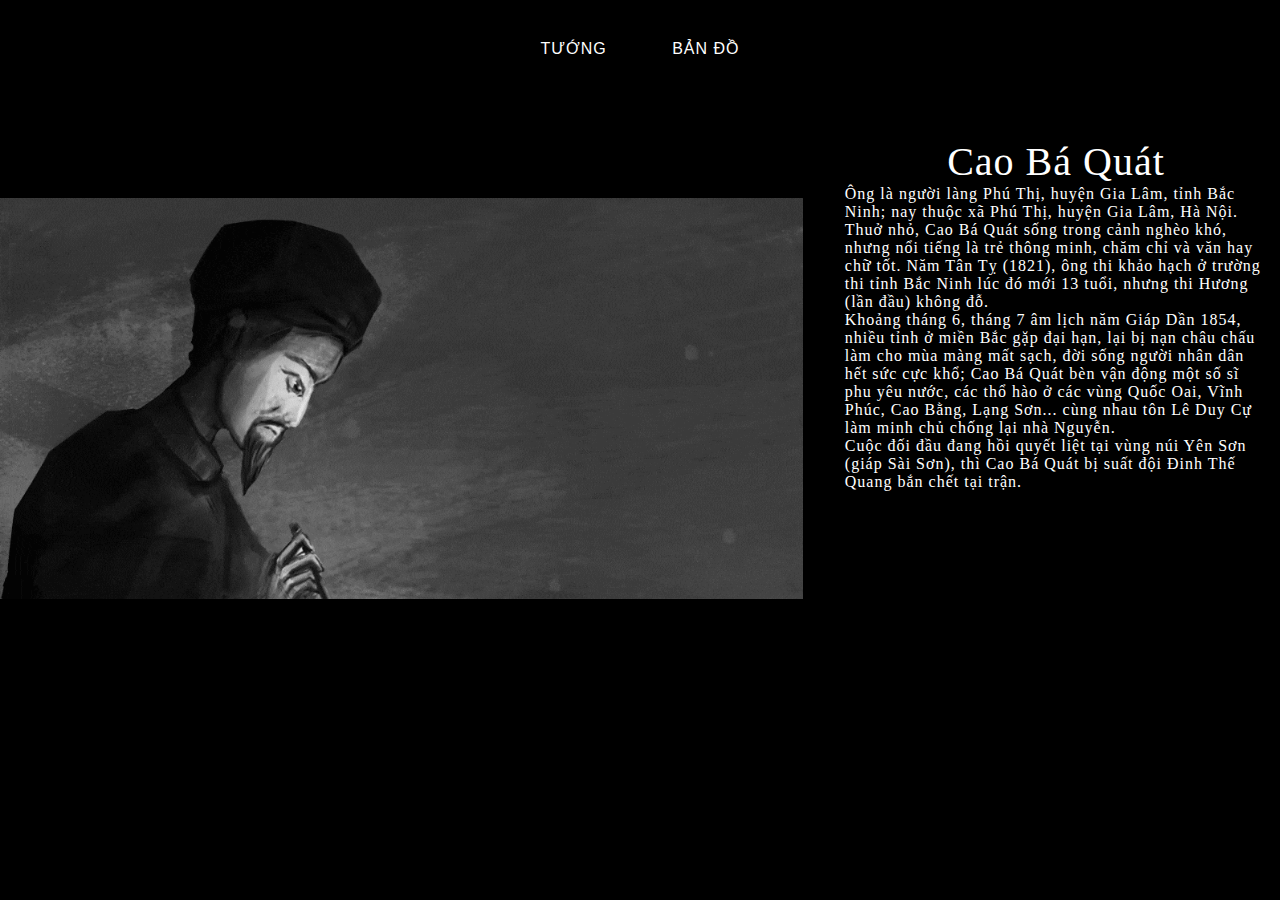
<file: html/CaoBaQuat.html>
<!DOCTYPE html>
<html>
<head>
<style>
	body{
		background-color: black;
		font-family:Helvetica;
		letter-spacing: 1px;
		
	}
	p {
		color:white;
	}
* {
  margin: 0;
  padding: 0;
}
.wrapper {
  padding-top: 10px;
  width: 33%px;	
  margin: 0 auto;
  overflow: hidden;
  margin-bottom: 50px;

	
}
.menu {
  background: #000000;
  float:center;

}
.menu ul {
  margin-left: 0;
  list-style: none;
  text-align: center;
}
.menu ul li {
  display: inline-block;
}
.menu ul li a {
  display: block;
  padding: 30px;
  color: white;
  text-decoration: none;
 
}
.menu ul li a:hover {
  background: #414141 ;
  color: #FFF;
}
	.text{
		
		width:33%;
		float:left;	
		magrin: 30px;
		
	}
		.image{
	
		width:66%;
		float:left;	
	}
	@media only screen and (max-width: 400px) {
		.image{
			width:100%;
		  
		}
		.text{
		
		width:100%;
		align:center;
			magrin: 30px;
			
	}
	}
	.title{
		font-family:'UTM ThuPhap Thien An';
	}
	
		.text{
			font-family: 'Titillium Web';
		}

	
</style>
</head>
<body>



<div class="wrapper">
  <div class="menu">
    <ul>
       <li><a href="Commander.html">TƯỚNG</a>
      </li>
      <li><a href="index.html">BẢN ĐỒ</a>
      </li>
    </ul>
  </div>
</div>

	<div class="content">
		<div class="image">	
		<img src="../img/tuong 1.gif" width="95%" style="margin-top: 60px">
		</div>
		<div class="text">
			<p class="title"  align="center" style="font-size: 40px" >Cao Bá Quát</p>
<p> Ông là người làng Phú Thị, huyện Gia Lâm, tỉnh Bắc Ninh; nay thuộc xã Phú Thị, huyện Gia Lâm, Hà Nội.</p>

<p>Thuở nhỏ, Cao Bá Quát sống trong cảnh nghèo khó, nhưng nổi tiếng là trẻ thông minh, chăm chỉ và văn hay chữ tốt. Năm Tân Tỵ (1821), ông thi khảo hạch ở trường thi tỉnh Bắc Ninh lúc đó mới 13 tuổi, nhưng thi Hương (lần đầu) không đỗ.</p>

<p>Khoảng tháng 6, tháng 7 âm lịch năm Giáp Dần 1854, nhiều tỉnh ở miền Bắc gặp đại hạn, lại bị nạn châu chấu làm cho mùa màng mất sạch, đời sống người nhân dân hết sức cực khổ; Cao Bá Quát bèn vận động một số sĩ phu yêu nước, các thổ hào ở các vùng Quốc Oai, Vĩnh Phúc, Cao Bằng, Lạng Sơn... cùng nhau tôn Lê Duy Cự làm minh chủ chống lại nhà Nguyễn.</p>

<p>Cuộc đối đầu đang hồi quyết liệt tại vùng núi Yên Sơn (giáp Sài Sơn), thì Cao Bá Quát bị suất đội Đinh Thế Quang bắn chết tại trận.</p>
		</div>
</div>

</body>
</html>
</file>
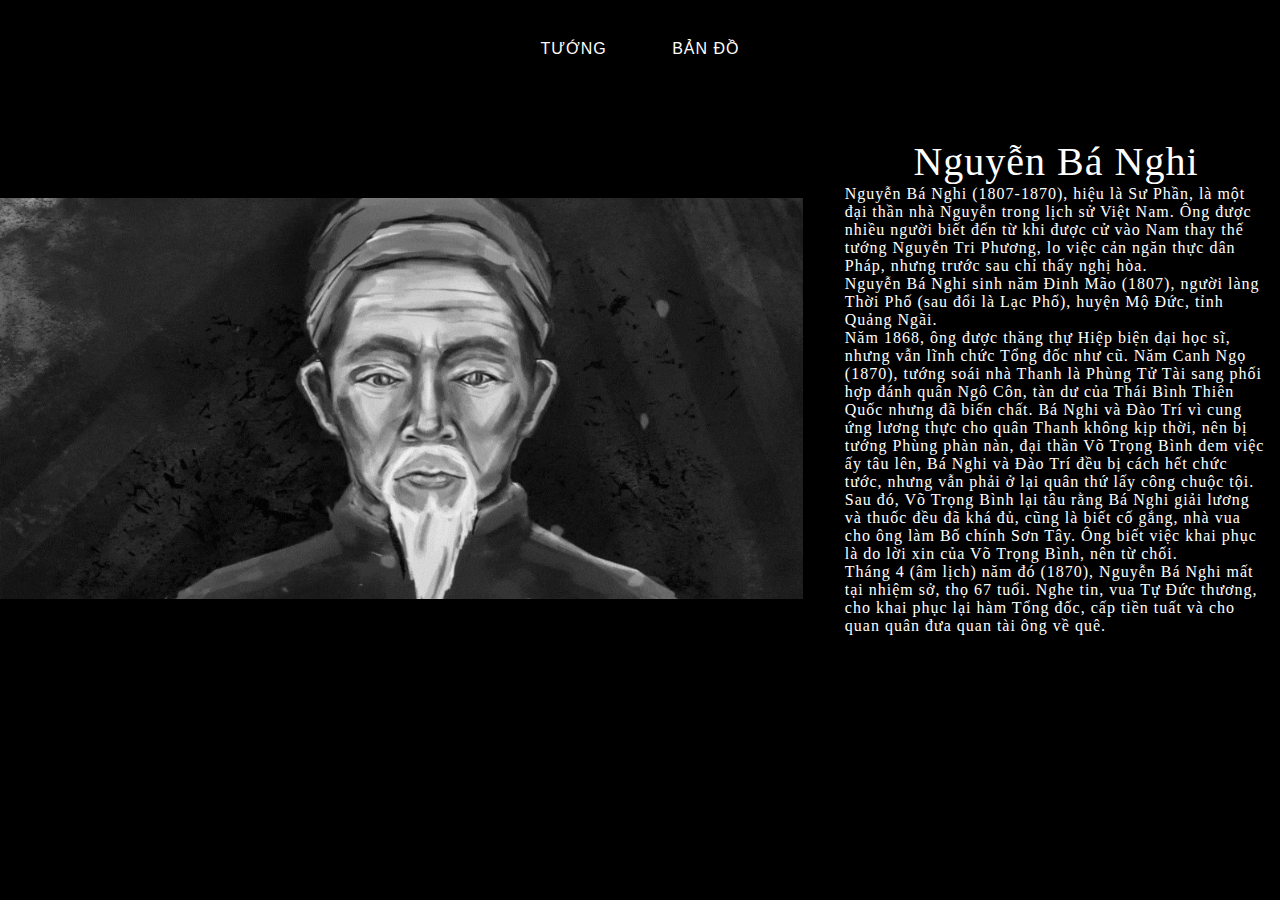
<file: html/NguyenBaNghi.html>
<!DOCTYPE html>
<html>
<head>
<style>
	body{
		background-color: black;
		font-family:Helvetica;
		letter-spacing: 1px;
		
	}
	p {
		color:white;
	}
* {
  margin: 0;
  padding: 0;
}
.wrapper {
  padding-top: 10px;
  width: 33%px;	
  margin: 0 auto;
  overflow: hidden;
  margin-bottom: 50px;

	
}
.menu {
  background: #000000;
  float:center;

}
.menu ul {
  margin-left: 0;
  list-style: none;
  text-align: center;
}
.menu ul li {
  display: inline-block;
}
.menu ul li a {
  display: block;
  padding: 30px;
  color: white;
  text-decoration: none;
 
}
.menu ul li a:hover {
  background: #414141 ;
  color: #FFF;
}
	.text{
		
		width:33%;
		float:left;	
		magrin: 30px;
		
	}
		.image{
	
		width:66%;
		float:left;	
	}
	@media only screen and (max-width: 400px) {
		.image{
			width:100%;
		  
		}
		.text{
		
		width:100%;
		align:center;
			magrin: 30px;
			
	}
	}
	.title{
		font-family:'UTM ThuPhap Thien An';
	}
	
		.text{
			font-family: 'Titillium Web';
		}

	
</style>
</head>
<body>



<div class="wrapper">
  <div class="menu">
    <ul>
       <li><a href="Commander.html">TƯỚNG</a>
      </li>
      <li><a href="index.html">BẢN ĐỒ</a>
      </li>
    </ul>
  </div>
</div>

	<div class="content">
		<div class="image">	
		<img src="../img/tuong 7.gif" width="95%" style="margin-top: 60px">
		</div>
		<div class="text">
			<p class="title"  align="center" style="font-size: 40px" >Nguyễn Bá Nghi</p>
<p> Nguyễn Bá Nghi (1807-1870), hiệu là Sư Phần, là một đại thần nhà Nguyễn trong lịch sử Việt Nam. Ông được nhiều người biết đến từ khi được cử vào Nam thay thế tướng Nguyễn Tri Phương, lo việc cản ngăn thực dân Pháp, nhưng trước sau chỉ thấy nghị hòa.</p>

<p>Nguyễn Bá Nghi sinh năm Đinh Mão (1807), người làng Thời Phố (sau đổi là Lạc Phố), huyện Mộ Đức, tỉnh Quảng Ngãi.</p>

<p>Năm 1868, ông được thăng thự Hiệp biện đại học sĩ, nhưng vẫn lĩnh chức Tổng đốc như cũ. Năm Canh Ngọ (1870), tướng soái nhà Thanh là Phùng Tử Tài sang phối hợp đánh quân Ngô Côn, tàn dư của Thái Bình Thiên Quốc nhưng đã biến chất. Bá Nghi và Đào Trí vì cung ứng lương thực cho quân Thanh không kịp thời, nên bị tướng Phùng phàn nàn, đại thần Võ Trọng Bình đem việc ấy tâu lên, Bá Nghi và Đào Trí đều bị cách hết chức tước, nhưng vẫn phải ở lại quân thứ lấy công chuộc tội. Sau đó, Võ Trọng Bình lại tâu rằng Bá Nghi giải lương và thuốc đều đã khá đủ, cũng là biết cố gắng, nhà vua cho ông làm Bố chính Sơn Tây. Ông biết việc khai phục là do lời xin của Võ Trọng Bình, nên từ chối.</p>

<p>Tháng 4 (âm lịch) năm đó (1870), Nguyễn Bá Nghi mất tại nhiệm sở, thọ 67 tuổi. Nghe tin, vua Tự Đức thương, cho khai phục lại hàm Tổng đốc, cấp tiền tuất và cho quan quân đưa quan tài ông về quê.</p>
		</div>
</div>

</body>
</html>
</file>
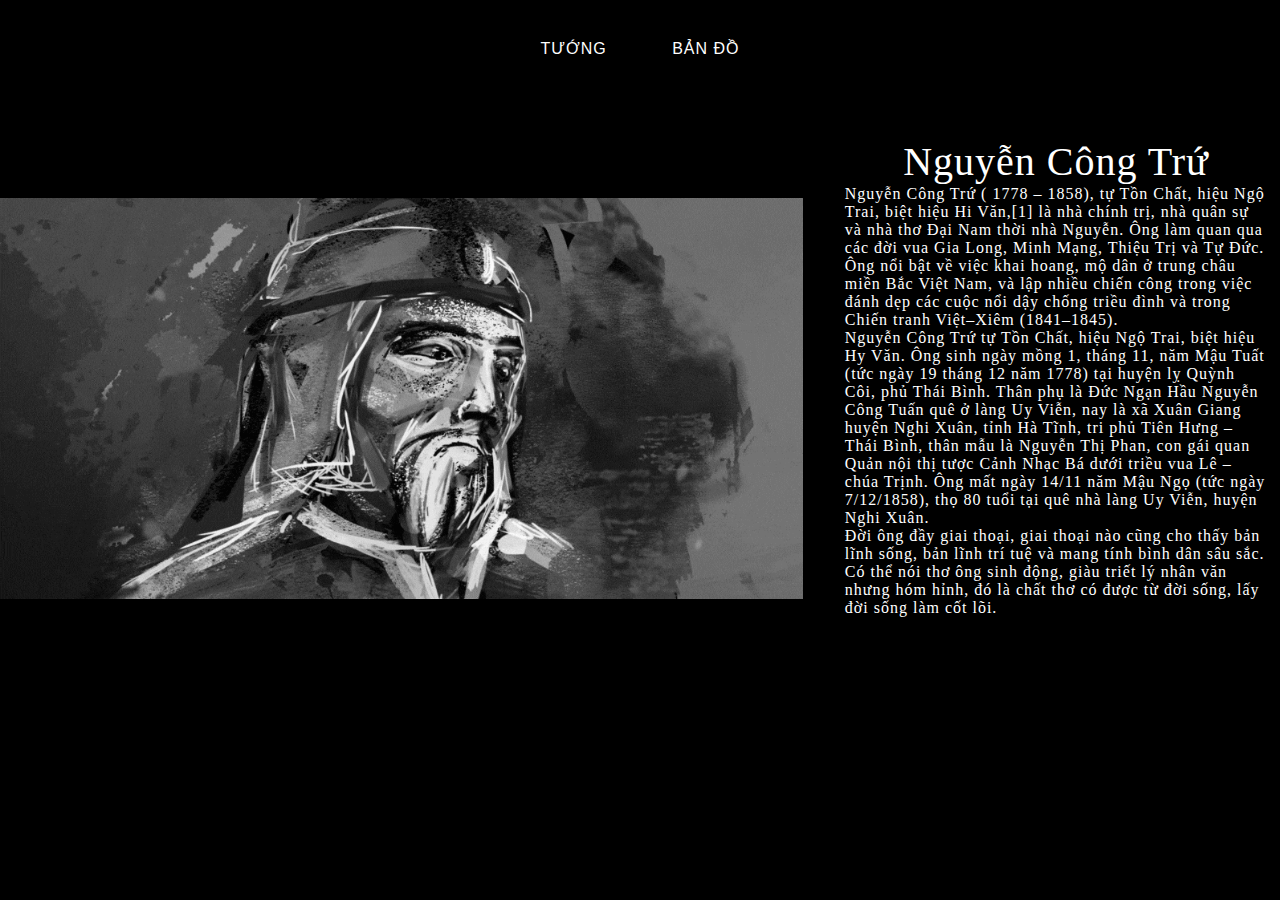
<file: html/NguyenCongTru.html>
<!DOCTYPE html>
<html>
<head>
<style>
	body{
		background-color: black;
		font-family:Helvetica;
		letter-spacing: 1px;
		
	}
	p {
		color:white;
	}
* {
  margin: 0;
  padding: 0;
}
.wrapper {
  padding-top: 10px;
  width: 33%px;	
  margin: 0 auto;
  overflow: hidden;
  margin-bottom: 50px;

	
}
.menu {
  background: #000000;
  float:center;

}
.menu ul {
  margin-left: 0;
  list-style: none;
  text-align: center;
}
.menu ul li {
  display: inline-block;
}
.menu ul li a {
  display: block;
  padding: 30px;
  color: white;
  text-decoration: none;
 
}
.menu ul li a:hover {
  background: #414141 ;
  color: #FFF;
}
	.text{
		
		width:33%;
		float:left;	
		magrin: 30px;
		
	}
		.image{
	
		width:66%;
		float:left;	
	}
	@media only screen and (max-width: 400px) {
		.image{
			width:100%;
		  
		}
		.text{
		
		width:100%;
		align:center;
			magrin: 30px;
			
	}
	}
	.title{
		font-family:'UTM ThuPhap Thien An';
	}
		.text{
			font-family: 'Titillium Web';
		}
	


	
</style>
</head>
<body>



<div class="wrapper">
  <div class="menu">
    <ul>
       <li><a href="Commander.html">TƯỚNG</a>
      </li>
      <li><a href="index.html">BẢN ĐỒ</a>
      </li>
    </ul>
  </div>
</div>

	<div class="content">
		<div class="image">	
		<img src="../img/tuong 4.gif" width="95%" style="margin-top: 60px">
		</div>
		<div class="text">
			<p class="title" align="center" style="font-size: 40px" >Nguyễn Công Trứ</p>
<p>Nguyễn Công Trứ ( 1778 – 1858), tự Tồn Chất, hiệu Ngộ Trai, biệt hiệu Hi Văn,[1] là nhà chính trị, nhà quân sự và nhà thơ Đại Nam thời nhà Nguyễn. Ông làm quan qua các đời vua Gia Long, Minh Mạng, Thiệu Trị và Tự Đức. Ông nổi bật về việc khai hoang, mộ dân ở trung châu miền Bắc Việt Nam, và lập nhiều chiến công trong việc đánh dẹp các cuộc nổi dậy chống triều đình và trong Chiến tranh Việt–Xiêm (1841–1845).</p>

<p>Nguyễn Công Trứ tự Tồn Chất, hiệu Ngộ Trai, biệt hiệu Hy Văn. Ông sinh ngày mồng 1, tháng 11, năm Mậu Tuất (tức ngày 19 tháng 12 năm 1778) tại huyện lỵ Quỳnh Côi, phủ Thái Bình. Thân phụ là Ðức Ngạn Hầu Nguyễn Công Tuấn quê ở làng Uy Viễn, nay là xã Xuân Giang huyện Nghi Xuân, tỉnh Hà Tĩnh, tri phủ Tiên Hưng – Thái Bình, thân mẫu là Nguyễn Thị Phan, con gái quan Quản nội thị tược Cảnh Nhạc Bá dưới triều vua Lê –  chúa Trịnh. Ông mất ngày 14/11 năm Mậu Ngọ (tức ngày 7/12/1858), thọ 80 tuổi tại quê nhà làng Uy Viễn, huyện Nghi Xuân.</p>

<p>Đời ông đầy giai thoại, giai thoại nào cũng cho thấy bản lĩnh sống, bản lĩnh trí tuệ và mang tính bình dân sâu sắc. Có thể nói thơ ông sinh động, giàu triết lý nhân văn nhưng hóm hỉnh, đó là chất thơ có được từ đời sống, lấy đời sống làm cốt lõi.</p>
		</div>
</div>

</body>
</html>
</file>
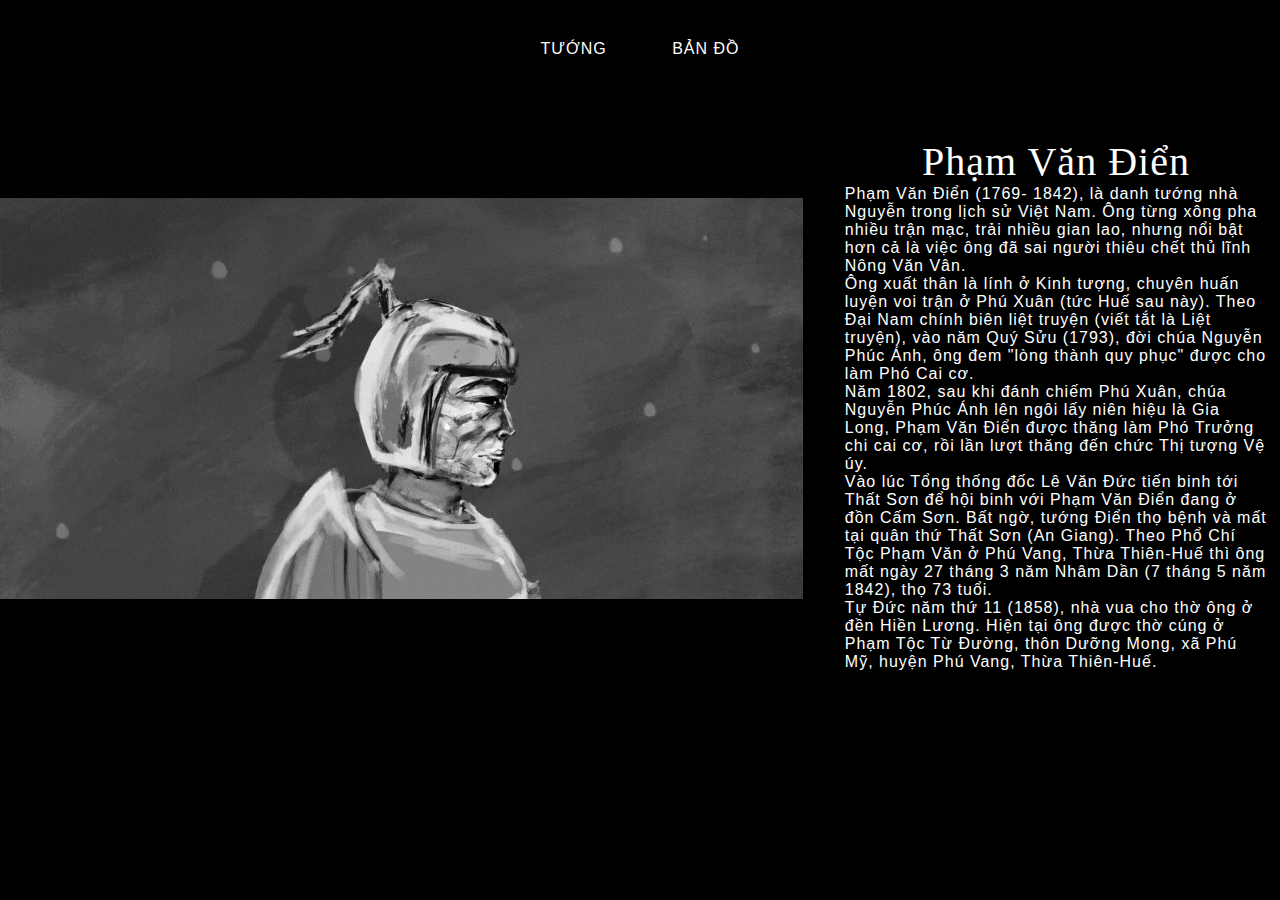
<file: html/PhamVanDien.html>
<!DOCTYPE html>
<html>
<head>
<style>
	body{
		background-color: black;
		font-family:Helvetica;
		letter-spacing: 1px;
		
	}
	p {
		color:white;
	}
* {
  margin: 0;
  padding: 0;
}
.wrapper {
  padding-top: 10px;
  width: 33%px;	
  margin: 0 auto;
  overflow: hidden;
  margin-bottom: 50px;

	
}
.menu {
  background: #000000;
  float:center;

}
.menu ul {
  margin-left: 0;
  list-style: none;
  text-align: center;
}
.menu ul li {
  display: inline-block;
}
.menu ul li a {
  display: block;
  padding: 30px;
  color: white;
  text-decoration: none;
 
}
.menu ul li a:hover {
  background: #414141 ;
  color: #FFF;
}
	.text{
		
		width:33%;
		float:left;	
		magrin: 30px;
		
	}
		.image{
	
		width:66%;
		float:left;	
	}
	@media only screen and (max-width: 400px) {
		.image{
			width:100%;
		  
		}
		.text{
		
		width:100%;
		align:center;
			magrin: 30px;
			
	}
	}
	.title{
		font-family:'UTM ThuPhap Thien An';
	}
	


	
</style>
</head>
<body>



<div class="wrapper">
  <div class="menu">
    <ul>
       <li><a href="Commander.html">TƯỚNG</a>
      </li>
      <li><a href="index.html">BẢN ĐỒ</a>
      </li>
    </ul>
  </div>
</div>

	<div class="content">
		<div class="image">	
		<img src="../img/tuong 8.gif" width="95%" style="margin-top: 60px">
		</div>
		<div class="text">
			<p class="title"  align="center" style="font-size: 40px" >Phạm Văn Điển</p>
<p> Phạm Văn Điển (1769- 1842), là danh tướng nhà Nguyễn trong lịch sử Việt Nam. Ông từng xông pha nhiều trận mạc, trải nhiều gian lao, nhưng nổi bật hơn cả là việc ông đã sai người thiêu chết thủ lĩnh Nông Văn Vân.</p>

<p>Ông xuất thân là lính ở Kinh tượng, chuyên huấn luyện voi trận ở Phú Xuân (tức Huế sau này). Theo Đại Nam chính biên liệt truyện (viết tắt là Liệt truyện), vào năm Quý Sửu (1793), đời chúa Nguyễn Phúc Ánh, ông đem "lòng thành quy phục" được cho làm Phó Cai cơ.</p>

<p>Năm 1802, sau khi đánh chiếm Phú Xuân, chúa Nguyễn Phúc Ánh lên ngôi lấy niên hiệu là Gia Long, Phạm Văn Điển được thăng làm Phó Trưởng chi cai cơ, rồi lần lượt thăng đến chức Thị tượng Vệ úy.</p>

<p>Vào lúc Tổng thống đốc Lê Văn Đức tiến binh tới Thất Sơn để hội binh với Phạm Văn Điển đang ở đồn Cấm Sơn. Bất ngờ, tướng Điển thọ bệnh và mất tại quân thứ Thất Sơn (An Giang). Theo Phổ Chí Tộc Phạm Văn ở Phú Vang, Thừa Thiên-Huế thì ông mất ngày 27 tháng 3 năm Nhâm Dần (7 tháng 5 năm 1842), thọ 73 tuổi.</p>

<p>Tự Đức năm thứ 11 (1858), nhà vua cho thờ ông ở đền Hiền Lương. Hiện tại ông được thờ cúng ở Phạm Tộc Từ Đường, thôn Dưỡng Mong, xã Phú Mỹ, huyện Phú Vang, Thừa Thiên-Huế.</p>
		</div>
</div>

</body>
</html>
</file>
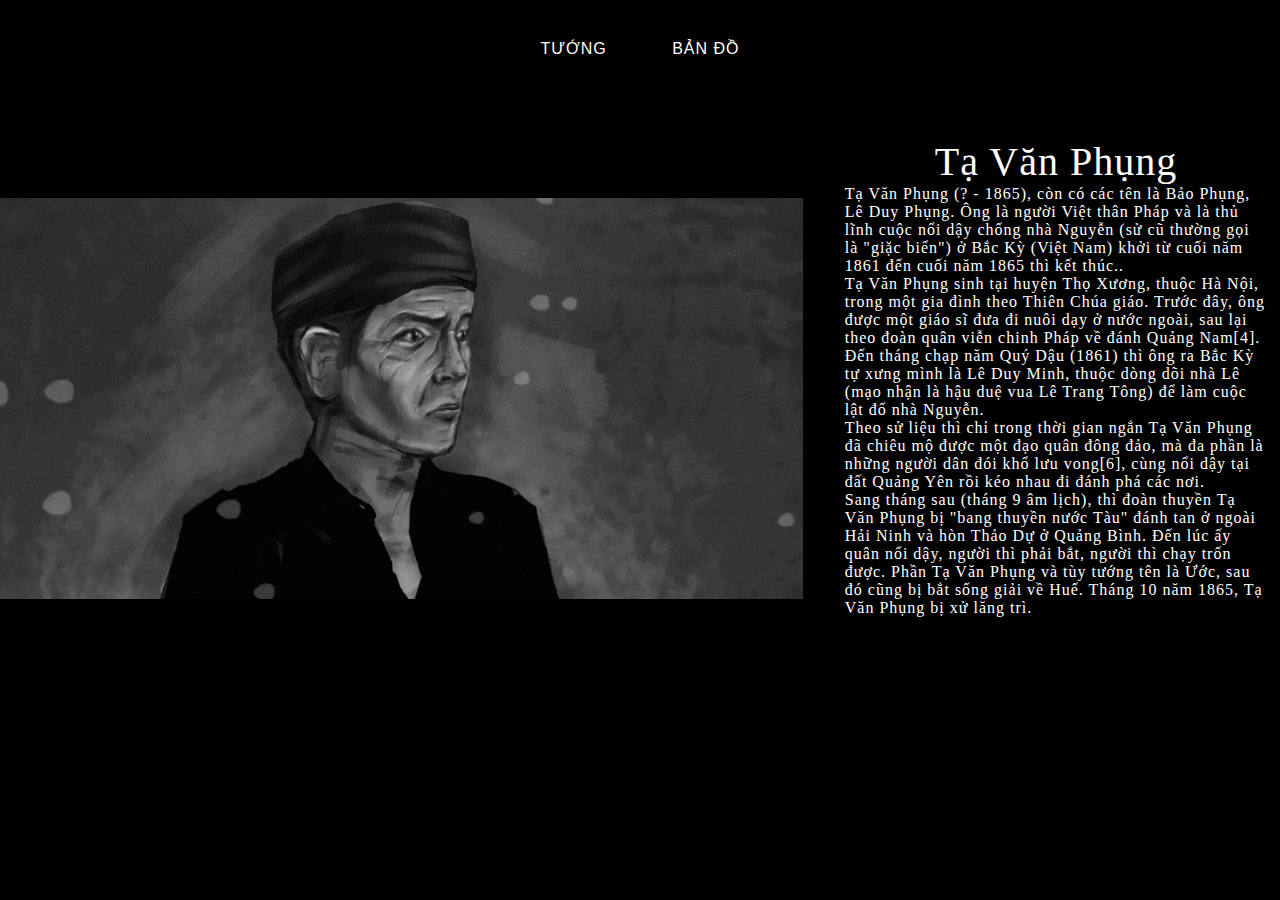
<file: html/TaVanPhung.html>
<!DOCTYPE html>
<html>
<head>
<style>
	body{
		background-color: black;
		font-family:Helvetica;
		letter-spacing: 1px;
		
	}
	p {
		color:white;
	}
* {
  margin: 0;
  padding: 0;
}
.wrapper {
  padding-top: 10px;
  width: 33%px;	
  margin: 0 auto;
  overflow: hidden;
  margin-bottom: 50px;

	
}
.menu {
  background: #000000;
  float:center;

}
.menu ul {
  margin-left: 0;
  list-style: none;
  text-align: center;
}
.menu ul li {
  display: inline-block;
}
.menu ul li a {
  display: block;
  padding: 30px;
  color: white;
  text-decoration: none;
 
}
.menu ul li a:hover {
  background: #414141 ;
  color: #FFF;
}
	.text{
		
		width:33%;
		float:left;	
		magrin: 30px;
		
	}
		.image{
	
		width:66%;
		height: 100px;
		float:left;	
	}
	@media only screen and (max-width: 400px) {
		.image{
			width:100%;
		
		  
		}
		.text{
		
		width:100%;
		align:center;
			magrin: 30px;
			
	}
	}
	.title{
		font-family:'UTM ThuPhap Thien An';
	}
	

		.text{
			font-family: 'Titillium Web';
		}
	
</style>
</head>
<body>



<div class="wrapper">
  <div class="menu">
    <ul>
       <li><a href="Commander.html">TƯỚNG</a>
      </li>
      <li><a href="index.html">BẢN ĐỒ</a>
      </li>
    </ul>
  </div>
</div>

	<div class="content">
		<div class="image">	
		<img src="../img/tuong 9.gif" width="95%" style="margin-top: 60px" >
		</div>
		<div class="text" >
			<p class="title"  align="center" style="font-size: 40px">Tạ Văn Phụng</p>
<p> Tạ Văn Phụng (? - 1865), còn có các tên là Bảo Phụng, Lê Duy Phụng. Ông là người Việt thân Pháp và là thủ lĩnh cuộc nổi dậy chống nhà Nguyễn (sử cũ thường gọi là "giặc biển") ở Bắc Kỳ (Việt Nam) khởi từ cuối năm 1861 đến cuối năm 1865 thì kết thúc..</p>

<p>Tạ Văn Phụng sinh tại huyện Thọ Xương, thuộc Hà Nội, trong một gia đình theo Thiên Chúa giáo. Trước đây, ông được một giáo sĩ đưa đi nuôi dạy ở nước ngoài, sau lại theo đoàn quân viễn chinh Pháp về đánh Quảng Nam[4]. Đến tháng chạp năm Quý Dậu (1861) thì ông ra Bắc Kỳ tự xưng mình là Lê Duy Minh, thuộc dòng dõi nhà Lê (mạo nhận là hậu duệ vua Lê Trang Tông) để làm cuộc lật đổ nhà Nguyễn.</p>

<p>Theo sử liệu thì chỉ trong thời gian ngắn Tạ Văn Phụng đã chiêu mộ được một đạo quân đông đảo, mà đa phần là những người dân đói khổ lưu vong[6], cùng nổi dậy tại đất Quảng Yên rồi kéo nhau đi đánh phá các nơi.</p>



<p>Sang tháng sau (tháng 9 âm lịch), thì đoàn thuyền Tạ Văn Phụng bị "bang thuyền nước Tàu" đánh tan ở ngoài Hải Ninh và hòn Thảo Dự ở Quảng Bình. Đến lúc ấy quân nổi dậy, người thì phải bắt, người thì chạy trốn được. Phần Tạ Văn Phụng và tùy tướng tên là Ước, sau đó cũng bị bắt sống giải về Huế. Tháng 10 năm 1865, Tạ Văn Phụng bị xử lăng trì.</p>			
		
		</div>
</div>

</body>
</html>
</file>
